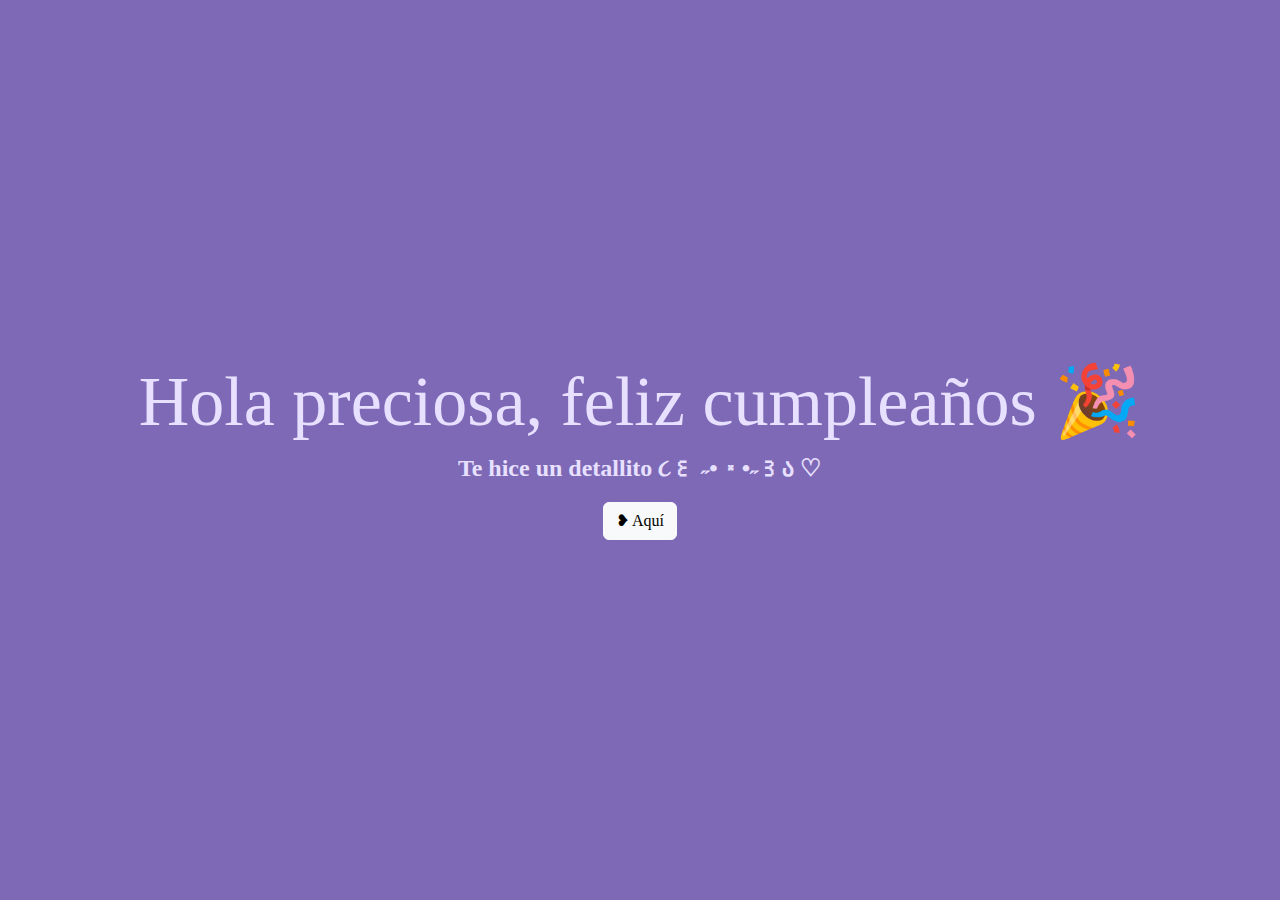
<file: index.html>
<!DOCTYPE html>
<html lang="en">
<head>
    <meta charset="UTF-8">
    <meta name="viewport" content="width=device-width, initial-scale=1.0">
    <title>happy birthday ღ</title>

    <link rel="icon" href="resources/icon.png">

    <link href="https://cdn.jsdelivr.net/npm/bootstrap@5.3.2/dist/css/bootstrap.min.css" rel="stylesheet">
    <link rel="stylesheet" href="style.css">
</head>
<body id="home">
    <div class="container-home">
        <div class="title">
            <h1>Hola preciosa, feliz cumpleaños 🎉</h1>
        </div>
        
        <div class="sub">
            <h4><strong> Te hice un detallito ૮꒰ ˶• ༝ •˶꒱ა ♡</strong></h4>
        </div>
       
        <div class="button">
            <a href="surprise.html">
                <button type="button" class="btn btn-light">❥ Aquí</button>
            </a>
        </div>
    </div>
</body>
</html>
</file>
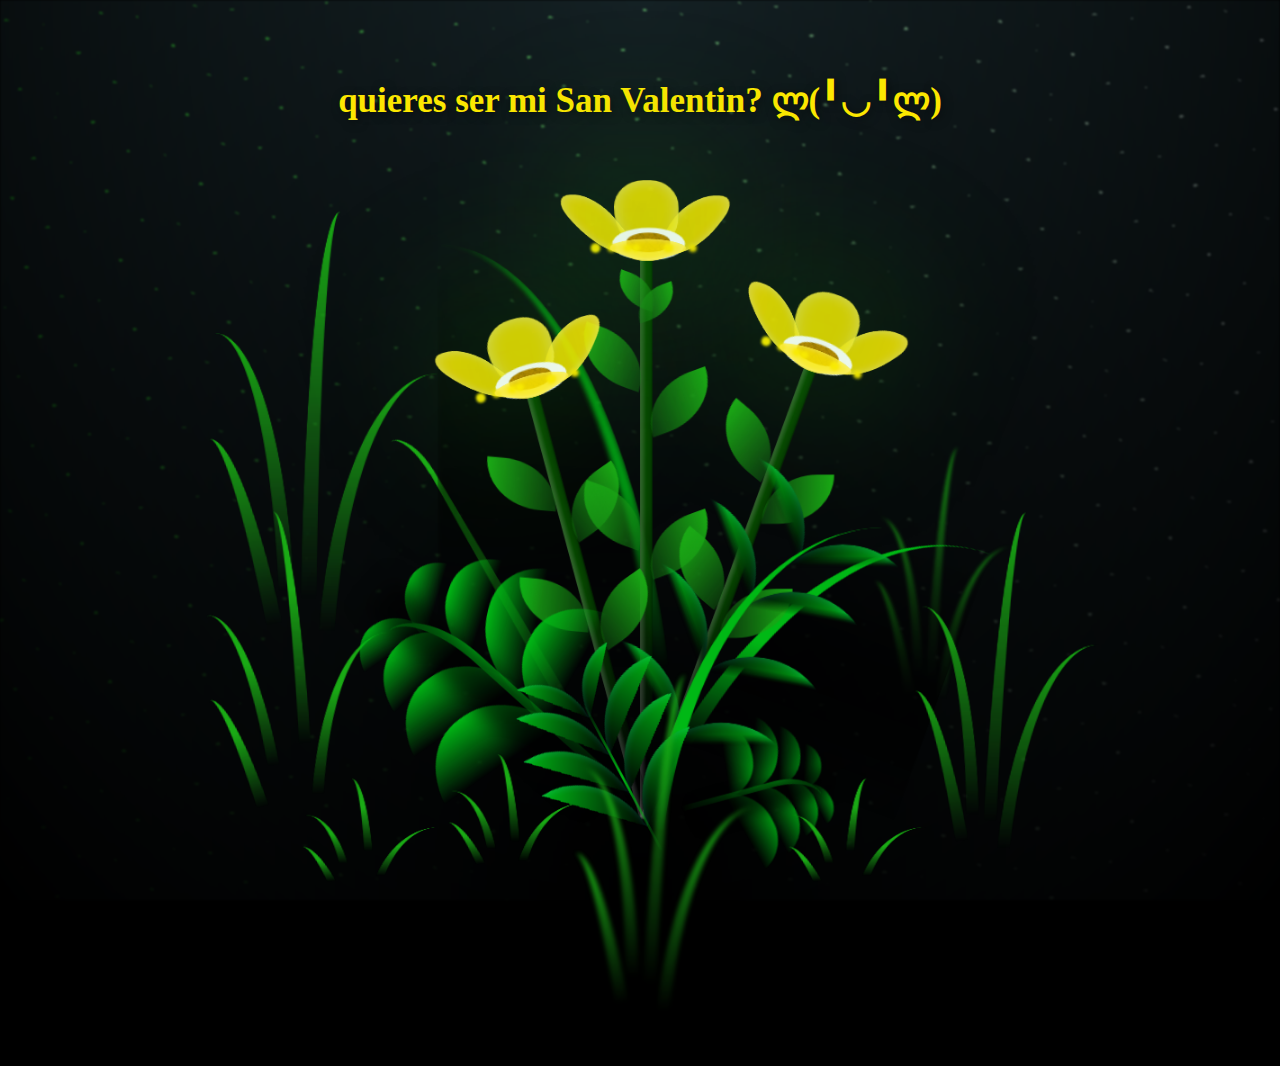
<file: FLORES.html>
<!DOCTYPE html>
<html lang="en">
<head>
    <meta charset="UTF-8">
    <meta http-equiv="X-UA-Compatible" content="IE=edge">
    <meta name="viewport" content="width=device-width, initial-scale=1.0">
    <link rel="stylesheet" href="css/main.css">
    <link rel="icon" href="img/flowers.png" type="image/x-icon">
    <title>mwah</title>
</head>

<body class="container">
    <div class="night"></div>
    <h1 class="txt-question">quieres ser mi San Valentin? ლ(╹◡╹ლ)</h1>
    <div class="flowers">
      <div class="flower flower--1">
        <div class="flower__leafs flower__leafs--1">
          <div class="flower__leaf flower__leaf--1"></div>
          <div class="flower__leaf flower__leaf--2"></div>
          <div class="flower__leaf flower__leaf--3"></div>
          <div class="flower__leaf flower__leaf--4"></div>
          <div class="flower__white-circle"></div>
  
          <div class="flower__light flower__light--1"></div>
          <div class="flower__light flower__light--2"></div>
          <div class="flower__light flower__light--3"></div>
          <div class="flower__light flower__light--4"></div>
          <div class="flower__light flower__light--5"></div>
          <div class="flower__light flower__light--6"></div>
          <div class="flower__light flower__light--7"></div>
          <div class="flower__light flower__light--8"></div>
  
        </div>
        <div class="flower__line">
          <div class="flower__line__leaf flower__line__leaf--1"></div>
          <div class="flower__line__leaf flower__line__leaf--2"></div>
          <div class="flower__line__leaf flower__line__leaf--3"></div>
          <div class="flower__line__leaf flower__line__leaf--4"></div>
          <div class="flower__line__leaf flower__line__leaf--5"></div>
          <div class="flower__line__leaf flower__line__leaf--6"></div>
        </div>
      </div>
  
      <div class="flower flower--2">
        <div class="flower__leafs flower__leafs--2">
          <div class="flower__leaf flower__leaf--1"></div>
          <div class="flower__leaf flower__leaf--2"></div>
          <div class="flower__leaf flower__leaf--3"></div>
          <div class="flower__leaf flower__leaf--4"></div>
          <div class="flower__white-circle"></div>
  
          <div class="flower__light flower__light--1"></div>
          <div class="flower__light flower__light--2"></div>
          <div class="flower__light flower__light--3"></div>
          <div class="flower__light flower__light--4"></div>
          <div class="flower__light flower__light--5"></div>
          <div class="flower__light flower__light--6"></div>
          <div class="flower__light flower__light--7"></div>
          <div class="flower__light flower__light--8"></div>
  
        </div>
        <div class="flower__line">
          <div class="flower__line__leaf flower__line__leaf--1"></div>
          <div class="flower__line__leaf flower__line__leaf--2"></div>
          <div class="flower__line__leaf flower__line__leaf--3"></div>
          <div class="flower__line__leaf flower__line__leaf--4"></div>
        </div>
      </div>
  
      <div class="flower flower--3">
        <div class="flower__leafs flower__leafs--3">
          <div class="flower__leaf flower__leaf--1"></div>
          <div class="flower__leaf flower__leaf--2"></div>
          <div class="flower__leaf flower__leaf--3"></div>
          <div class="flower__leaf flower__leaf--4"></div>
          <div class="flower__white-circle"></div>
  
          <div class="flower__light flower__light--1"></div>
          <div class="flower__light flower__light--2"></div>
          <div class="flower__light flower__light--3"></div>
          <div class="flower__light flower__light--4"></div>
          <div class="flower__light flower__light--5"></div>
          <div class="flower__light flower__light--6"></div>
          <div class="flower__light flower__light--7"></div>
          <div class="flower__light flower__light--8"></div>
  
        </div>
        <div class="flower__line">
          <div class="flower__line__leaf flower__line__leaf--1"></div>
          <div class="flower__line__leaf flower__line__leaf--2"></div>
          <div class="flower__line__leaf flower__line__leaf--3"></div>
          <div class="flower__line__leaf flower__line__leaf--4"></div>
        </div>
      </div>
  
      <div class="grow-ans" style="--d:1.2s">
        <div class="flower__g-long">
          <div class="flower__g-long__top"></div>
          <div class="flower__g-long__bottom"></div>
        </div>
      </div>
  
      <div class="growing-grass">
        <div class="flower__grass flower__grass--1">
          <div class="flower__grass--top"></div>
          <div class="flower__grass--bottom"></div>
          <div class="flower__grass__leaf flower__grass__leaf--1"></div>
          <div class="flower__grass__leaf flower__grass__leaf--2"></div>
          <div class="flower__grass__leaf flower__grass__leaf--3"></div>
          <div class="flower__grass__leaf flower__grass__leaf--4"></div>
          <div class="flower__grass__leaf flower__grass__leaf--5"></div>
          <div class="flower__grass__leaf flower__grass__leaf--6"></div>
          <div class="flower__grass__leaf flower__grass__leaf--7"></div>
          <div class="flower__grass__leaf flower__grass__leaf--8"></div>
          <div class="flower__grass__overlay"></div>
        </div>
      </div>
  
      <div class="growing-grass">
        <div class="flower__grass flower__grass--2">
          <div class="flower__grass--top"></div>
          <div class="flower__grass--bottom"></div>
          <div class="flower__grass__leaf flower__grass__leaf--1"></div>
          <div class="flower__grass__leaf flower__grass__leaf--2"></div>
          <div class="flower__grass__leaf flower__grass__leaf--3"></div>
          <div class="flower__grass__leaf flower__grass__leaf--4"></div>
          <div class="flower__grass__leaf flower__grass__leaf--5"></div>
          <div class="flower__grass__leaf flower__grass__leaf--6"></div>
          <div class="flower__grass__leaf flower__grass__leaf--7"></div>
          <div class="flower__grass__leaf flower__grass__leaf--8"></div>
          <div class="flower__grass__overlay"></div>
        </div>
      </div>
  
      <div class="grow-ans" style="--d:2.4s">
        <div class="flower__g-right flower__g-right--1">
          <div class="leaf"></div>
        </div>
      </div>
  
      <div class="grow-ans" style="--d:2.8s">
        <div class="flower__g-right flower__g-right--2">
          <div class="leaf"></div>
        </div>
      </div>
  
      <div class="grow-ans" style="--d:2.8s">
        <div class="flower__g-front">
          <div class="flower__g-front__leaf-wrapper flower__g-front__leaf-wrapper--1">
            <div class="flower__g-front__leaf"></div>
          </div>
          <div class="flower__g-front__leaf-wrapper flower__g-front__leaf-wrapper--2">
            <div class="flower__g-front__leaf"></div>
          </div>
          <div class="flower__g-front__leaf-wrapper flower__g-front__leaf-wrapper--3">
            <div class="flower__g-front__leaf"></div>
          </div>
          <div class="flower__g-front__leaf-wrapper flower__g-front__leaf-wrapper--4">
            <div class="flower__g-front__leaf"></div>
          </div>
          <div class="flower__g-front__leaf-wrapper flower__g-front__leaf-wrapper--5">
            <div class="flower__g-front__leaf"></div>
          </div>
          <div class="flower__g-front__leaf-wrapper flower__g-front__leaf-wrapper--6">
            <div class="flower__g-front__leaf"></div>
          </div>
          <div class="flower__g-front__leaf-wrapper flower__g-front__leaf-wrapper--7">
            <div class="flower__g-front__leaf"></div>
          </div>
          <div class="flower__g-front__leaf-wrapper flower__g-front__leaf-wrapper--8">
            <div class="flower__g-front__leaf"></div>
          </div>
          <div class="flower__g-front__line"></div>
        </div>
      </div>
  
      <div class="grow-ans" style="--d:3.2s">
        <div class="flower__g-fr">
          <div class="leaf"></div>
          <div class="flower__g-fr__leaf flower__g-fr__leaf--1"></div>
          <div class="flower__g-fr__leaf flower__g-fr__leaf--2"></div>
          <div class="flower__g-fr__leaf flower__g-fr__leaf--3"></div>
          <div class="flower__g-fr__leaf flower__g-fr__leaf--4"></div>
          <div class="flower__g-fr__leaf flower__g-fr__leaf--5"></div>
          <div class="flower__g-fr__leaf flower__g-fr__leaf--6"></div>
          <div class="flower__g-fr__leaf flower__g-fr__leaf--7"></div>
          <div class="flower__g-fr__leaf flower__g-fr__leaf--8"></div>
        </div>
      </div>
  
      <div class="long-g long-g--0">
        <div class="grow-ans" style="--d:3s">
          <div class="leaf leaf--0"></div>
        </div>
        <div class="grow-ans" style="--d:2.2s">
          <div class="leaf leaf--1"></div>
        </div>
        <div class="grow-ans" style="--d:3.4s">
          <div class="leaf leaf--2"></div>
        </div>
        <div class="grow-ans" style="--d:3.6s">
          <div class="leaf leaf--3"></div>
        </div>
      </div>
  
      <div class="long-g long-g--1">
        <div class="grow-ans" style="--d:3.6s">
          <div class="leaf leaf--0"></div>
        </div>
        <div class="grow-ans" style="--d:3.8s">
          <div class="leaf leaf--1"></div>
        </div>
        <div class="grow-ans" style="--d:4s">
          <div class="leaf leaf--2"></div>
        </div>
        <div class="grow-ans" style="--d:4.2s">
          <div class="leaf leaf--3"></div>
        </div>
      </div>
  
      <div class="long-g long-g--2">
        <div class="grow-ans" style="--d:4s">
          <div class="leaf leaf--0"></div>
        </div>
        <div class="grow-ans" style="--d:4.2s">
          <div class="leaf leaf--1"></div>
        </div>
        <div class="grow-ans" style="--d:4.4s">
          <div class="leaf leaf--2"></div>
        </div>
        <div class="grow-ans" style="--d:4.6s">
          <div class="leaf leaf--3"></div>
        </div>
      </div>
  
      <div class="long-g long-g--3">
        <div class="grow-ans" style="--d:4s">
          <div class="leaf leaf--0"></div>
        </div>
        <div class="grow-ans" style="--d:4.2s">
          <div class="leaf leaf--1"></div>
        </div>
        <div class="grow-ans" style="--d:3s">
          <div class="leaf leaf--2"></div>
        </div>
        <div class="grow-ans" style="--d:3.6s">
          <div class="leaf leaf--3"></div>
        </div>
      </div>
  
      <div class="long-g long-g--4">
        <div class="grow-ans" style="--d:4s">
          <div class="leaf leaf--0"></div>
        </div>
        <div class="grow-ans" style="--d:4.2s">
          <div class="leaf leaf--1"></div>
        </div>
        <div class="grow-ans" style="--d:3s">
          <div class="leaf leaf--2"></div>
        </div>
        <div class="grow-ans" style="--d:3.6s">
          <div class="leaf leaf--3"></div>
        </div>
      </div>
  
      <div class="long-g long-g--5">
        <div class="grow-ans" style="--d:4s">
          <div class="leaf leaf--0"></div>
        </div>
        <div class="grow-ans" style="--d:4.2s">
          <div class="leaf leaf--1"></div>
        </div>
        <div class="grow-ans" style="--d:3s">
          <div class="leaf leaf--2"></div>
        </div>
        <div class="grow-ans" style="--d:3.6s">
          <div class="leaf leaf--3"></div>
        </div>
      </div>
  
      <div class="long-g long-g--6">
        <div class="grow-ans" style="--d:4.2s">
          <div class="leaf leaf--0"></div>
        </div>
        <div class="grow-ans" style="--d:4.4s">
          <div class="leaf leaf--1"></div>
        </div>
        <div class="grow-ans" style="--d:4.6s">
          <div class="leaf leaf--2"></div>
        </div>
        <div class="grow-ans" style="--d:4.8s">
          <div class="leaf leaf--3"></div>
        </div>
      </div>
  
      <div class="long-g long-g--7">
        <div class="grow-ans" style="--d:3s">
          <div class="leaf leaf--0"></div>
        </div>
        <div class="grow-ans" style="--d:3.2s">
          <div class="leaf leaf--1"></div>
        </div>
        <div class="grow-ans" style="--d:3.5s">
          <div class="leaf leaf--2"></div>
        </div>
        <div class="grow-ans" style="--d:3.6s">
          <div class="leaf leaf--3"></div>
        </div>
      </div>
    </div>
    <script src="main.js"></script>
  </body>
</html>
</file>
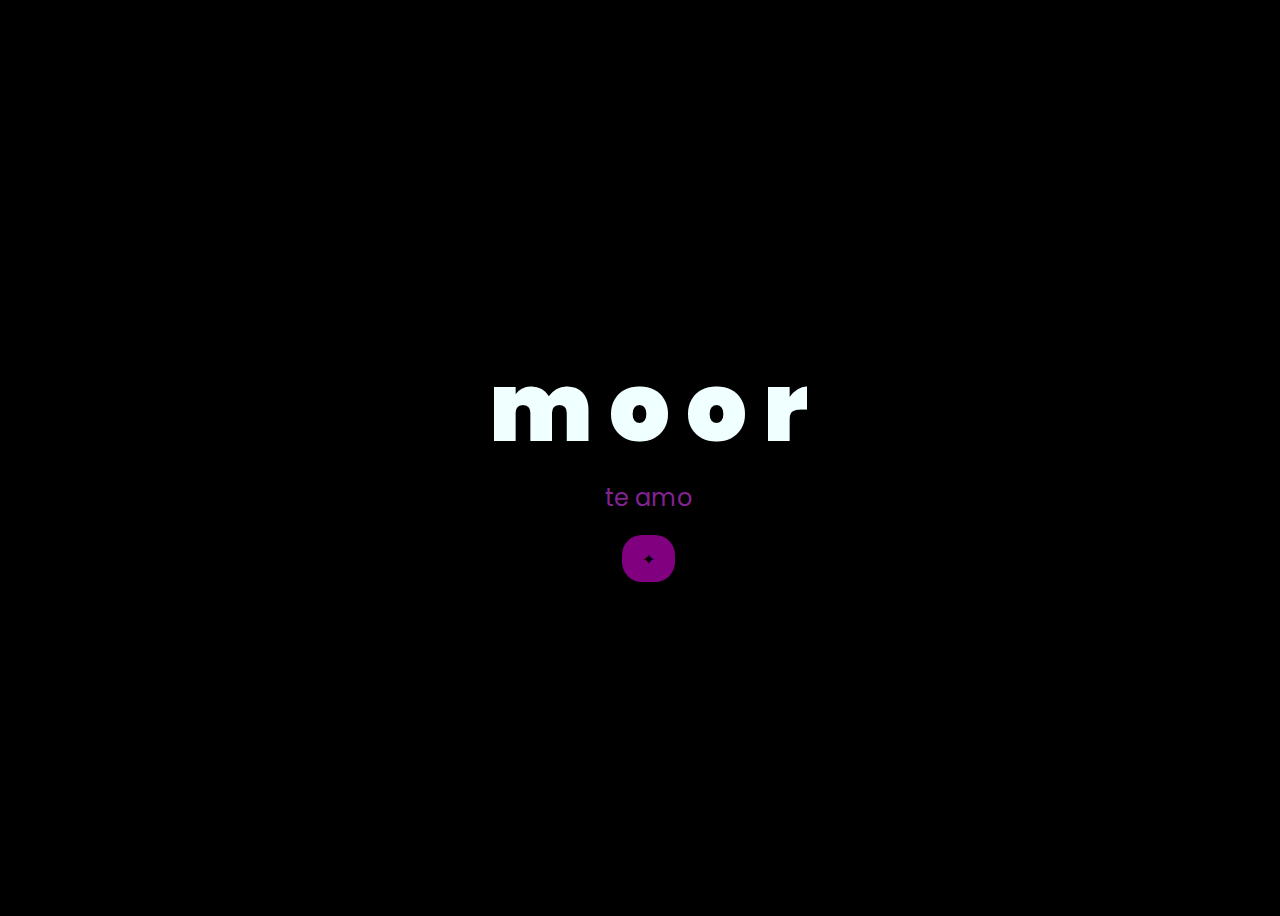
<file: index-f.html>
<!DOCTYPE html>
<html lang="en">
<head>
    <meta charset="UTF-8">
    <meta http-equiv="X-UA-Compatible" content="IE=edge">
    <meta name="viewport" content="width=device-width, initial-scale=1.0">
    <link rel="stylesheet" href="css/style.css">
    <link rel="icon" href="img/flowers.png" type="image/x-icon">
    <title>ʚɞ</title>
</head>
<body>
    <div class="greetings">

        <span>m</span>
        <span>o</span>
        <span>o</span>
        <span>r</span>
    </div>
    <div class="greetings">
        <span></span>
        <span></span>
        <span></span>
        <span></span>
        <span></span>
        <span></span>
    </div>
    <div class="description">
        <span>te amo</span>
    </div>
    <div class="button">
        <button>
            <a href="FLORES.html">✦</a>
        </button>
        
    </div>
</body>
</html>
</file>
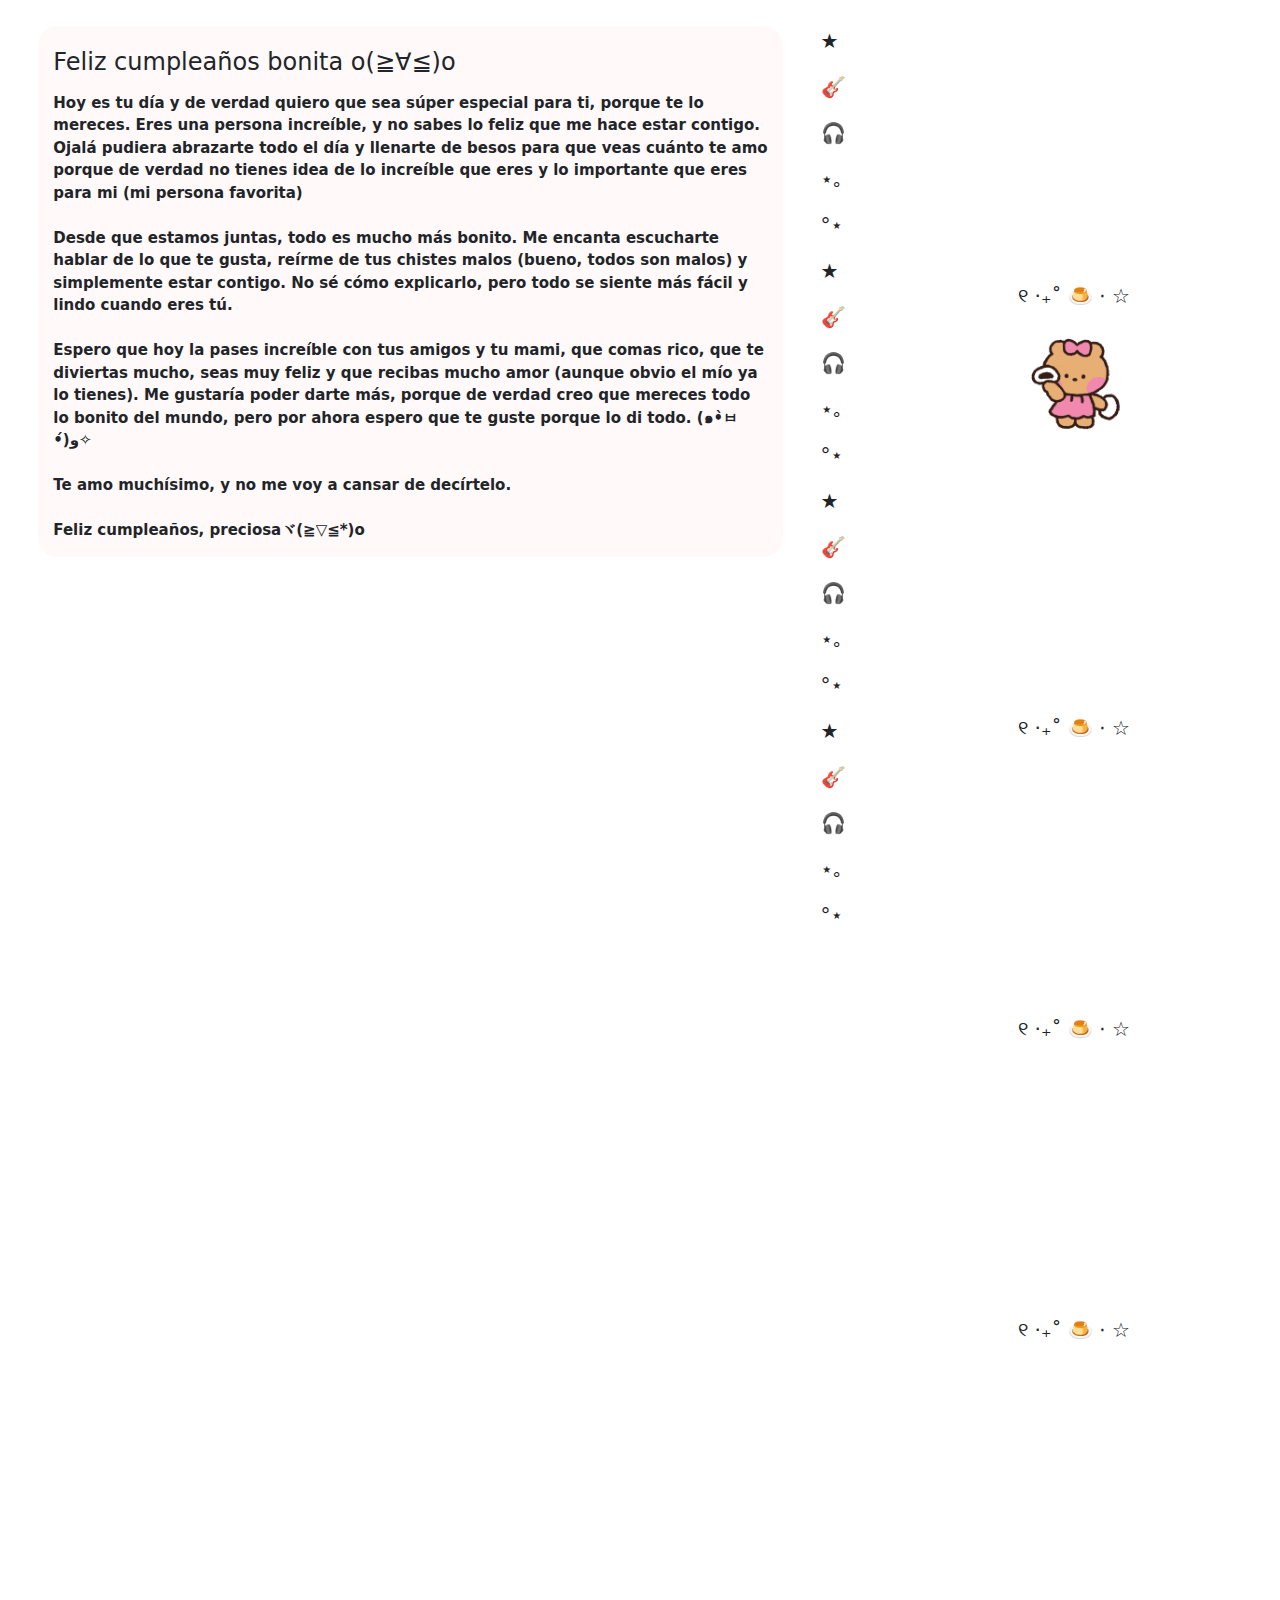
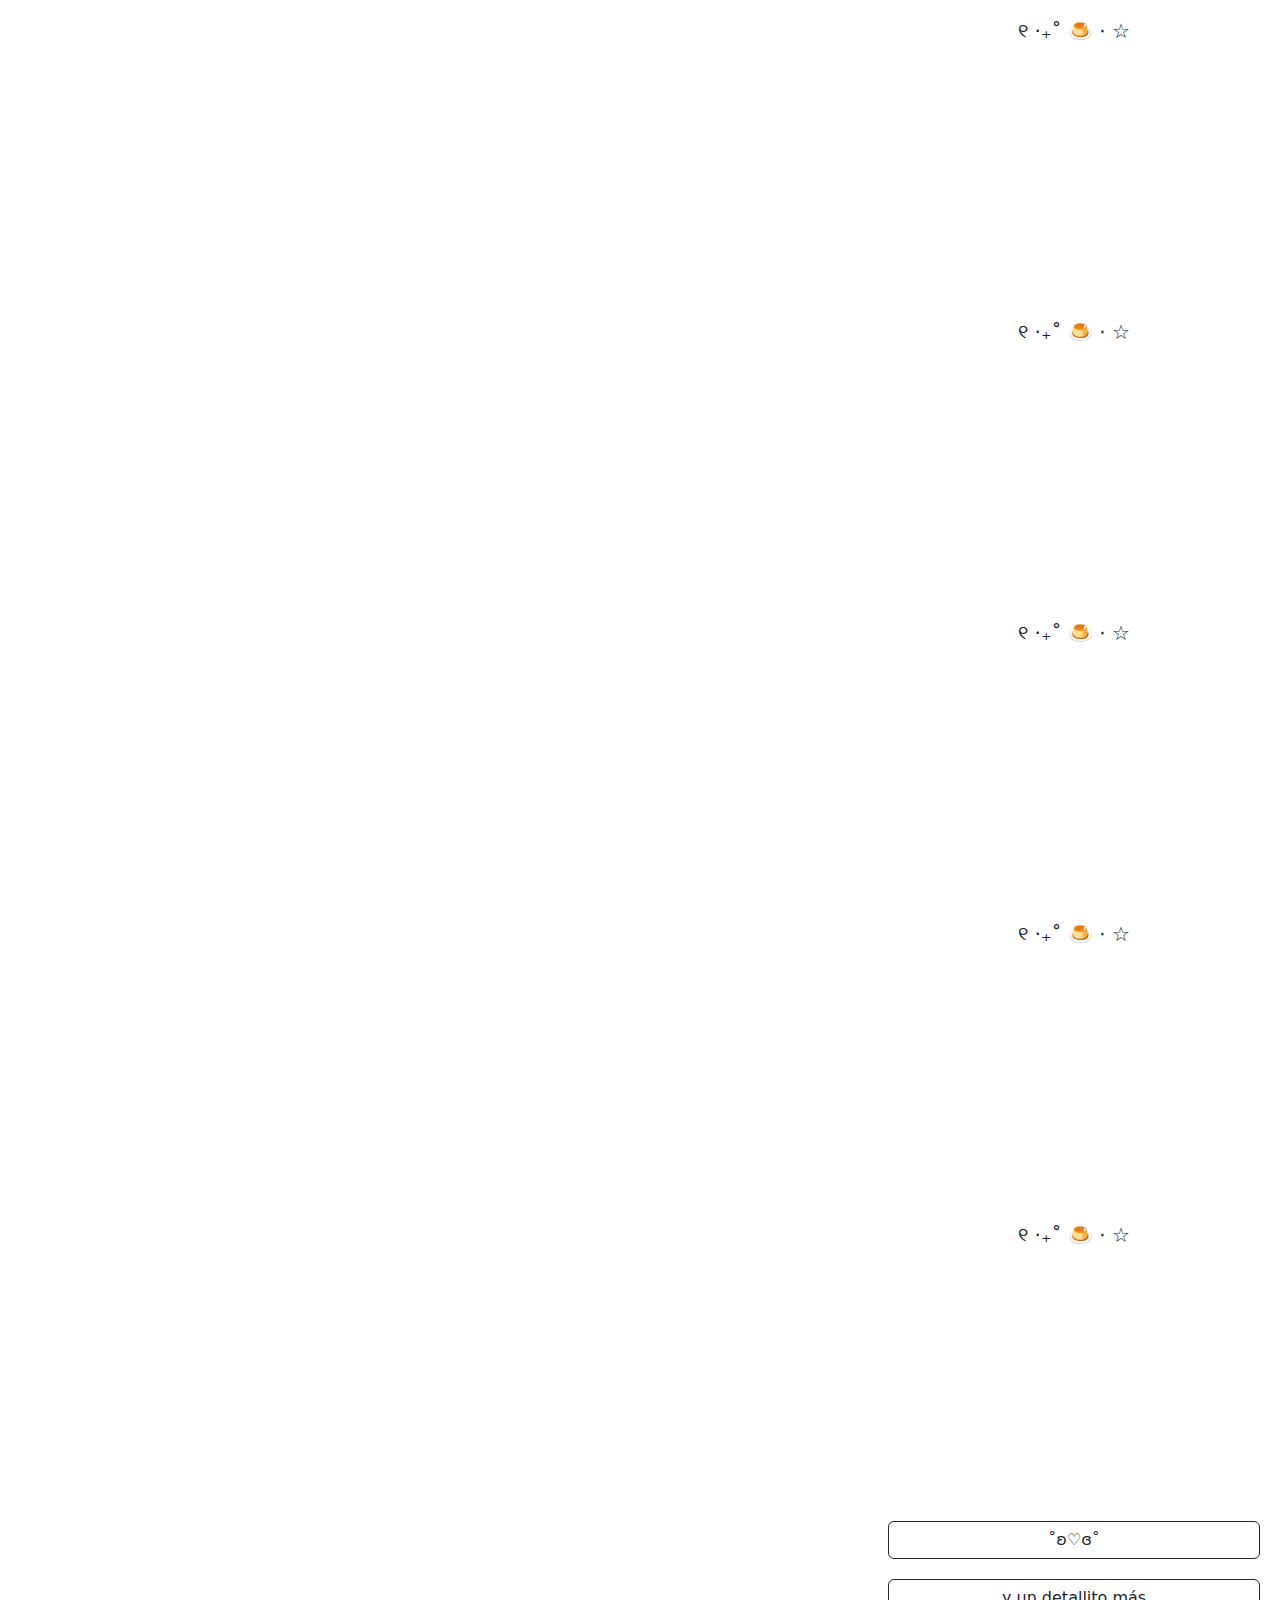
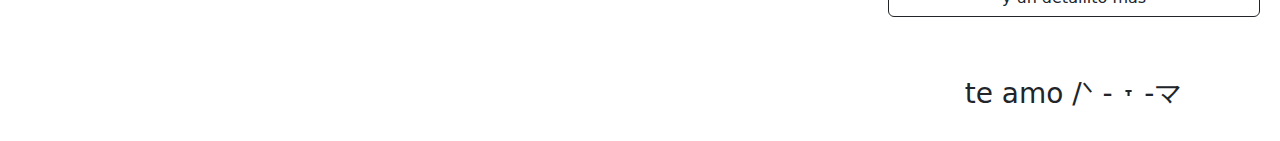
<file: surprise.html>
<!DOCTYPE html>
<html lang="en">
<head>
    <meta charset="UTF-8">
    <meta name="viewport" content="width=device-width, initial-scale=1.0">
    <title>ღ</title>

    <link rel="icon" href="resources/icon.png">

    <link href="https://cdn.jsdelivr.net/npm/bootstrap@5.3.2/dist/css/bootstrap.min.css" rel="stylesheet">
    <link rel="stylesheet" href="style.css">
</head>
<body id="surprise">
    <div class="container-surp">
        <div class="letter">
            <h4 class="title-letter">Feliz cumpleaños bonita o(≧∀≦)o</h4>
            <p class="content"><strong>Hoy es tu día y de verdad quiero que sea súper especial para ti, porque te lo mereces. Eres una persona increíble, y no sabes lo feliz que me hace estar contigo. Ojalá pudiera abrazarte todo el día y llenarte de besos para que veas cuánto te amo porque de verdad no tienes idea de lo increíble que eres y lo importante que eres para mi (mi persona favorita) <br><br>Desde que estamos juntas, todo es mucho más bonito. Me encanta escucharte hablar de lo que te gusta, reírme de tus chistes malos (bueno, todos son malos) y simplemente estar contigo. No sé cómo explicarlo, pero todo se siente más fácil y lindo cuando eres tú. <br><br>Espero que hoy la pases increíble con tus amigos y tu mami, que comas rico, que te diviertas mucho, seas muy feliz y que recibas mucho amor (aunque obvio el mío ya lo tienes). Me gustaría poder darte más, porque de verdad creo que mereces todo lo bonito del mundo, pero por ahora espero que te guste porque lo di todo. (๑•̀ㅂ•́)و✧ <br><br>Te amo muchísimo, y no me voy a cansar de decírtelo. <br><br>Feliz cumpleaños, preciosaヾ(≧▽≦*)o</strong></p>
        </div>

        <div class="division">
            <p class="item">★ </p>
            <p class="item">🎸</p>
            <p class="item">🎧</p>
            <p class="item">⋆｡ </p>
            <p class="item">°⋆</p>
            <p class="item">★ </p>
            <p class="item">🎸</p>
            <p class="item">🎧</p>
            <p class="item">⋆｡ </p>
            <p class="item">°⋆</p>
            <p class="item">★ </p>
            <p class="item">🎸</p>
            <p class="item">🎧</p>
            <p class="item">⋆｡ </p>
            <p class="item">°⋆</p>
            <p class="item">★ </p>
            <p class="item">🎸</p>
            <p class="item">🎧</p>
            <p class="item">⋆｡ </p>
            <p class="item">°⋆</p>
        </div>

        <div class="right">
            <div class="song">
                <iframe style="border-radius:12px" src="https://open.spotify.com/embed/track/7pNNnrmd3pBIsQTenWExLy?utm_source=generator" width="100%" height="250" frameBorder="0" allowfullscreen="" allow="autoplay; clipboard-write; encrypted-media; fullscreen; picture-in-picture" loading="lazy"></iframe>
            </div>

            <p class="item space" align="center">୧ ‧₊˚ 🍮 ⋅ ☆</p>
            
            <div class="gifs">
                <img class="img" src="resources/5.gif" alt="gif1">
            </div>

            <div class="song">
                <iframe style="border-radius:12px" src="https://open.spotify.com/embed/track/4kmp56RAtXEzHOANS0BaLX?utm_source=generator&theme=0" width="100%" height="250" frameBorder="0" allowfullscreen="" allow="autoplay; clipboard-write; encrypted-media; fullscreen; picture-in-picture" loading="lazy"></iframe>
            </div>

            <p class="item space" align="center">୧ ‧₊˚ 🍮 ⋅ ☆</p>
            <div class="song">
                <iframe style="border-radius:12px" src="https://open.spotify.com/embed/track/3QdjLOemIcMZovVOnvJP7P?utm_source=generator" width="100%" height="250" frameBorder="0" allowfullscreen="" allow="autoplay; clipboard-write; encrypted-media; fullscreen; picture-in-picture" loading="lazy"></iframe>
            </div>

            <p class="item space" align="center">୧ ‧₊˚ 🍮 ⋅ ☆</p>
            <div class="song">
                <iframe style="border-radius:12px" src="https://open.spotify.com/embed/track/6aHCXTCkPiB4zgXKpB7BHS?utm_source=generator" width="100%" height="250" frameBorder="0" allowfullscreen="" allow="autoplay; clipboard-write; encrypted-media; fullscreen; picture-in-picture" loading="lazy"></iframe>
            </div>
            
            <p class="item space" align="center">୧ ‧₊˚ 🍮 ⋅ ☆</p>
            <div class="song">
                <iframe style="border-radius:12px" src="https://open.spotify.com/embed/track/2offgVA6h500KKIvUYU5kP?utm_source=generator&theme=0" width="100%" height="250" frameBorder="0" allowfullscreen="" allow="autoplay; clipboard-write; encrypted-media; fullscreen; picture-in-picture" loading="lazy"></iframe>
            </div>
            
            <p class="item space" align="center">୧ ‧₊˚ 🍮 ⋅ ☆</p>
            <div class="song">
                <iframe style="border-radius:12px" src="https://open.spotify.com/embed/track/4NZkwpYuSVe8ki1UH4xNtz?utm_source=generator" width="100%" height="250" frameBorder="0" allowfullscreen="" allow="autoplay; clipboard-write; encrypted-media; fullscreen; picture-in-picture" loading="lazy"></iframe>
            </div>
            
            <p class="item space" align="center">୧ ‧₊˚ 🍮 ⋅ ☆</p>
            <div class="song">
                <iframe style="border-radius:12px" src="https://open.spotify.com/embed/track/2BWao7MNRld2ucMxswvxaU?utm_source=generator" width="100%" height="250" frameBorder="0" allowfullscreen="" allow="autoplay; clipboard-write; encrypted-media; fullscreen; picture-in-picture" loading="lazy"></iframe>
            </div>
            
            <p class="item space" align="center">୧ ‧₊˚ 🍮 ⋅ ☆</p>
            <div class="song">
                <iframe style="border-radius:12px" src="https://open.spotify.com/embed/track/2QUlMbvD9bL8wHqfsoqoet?utm_source=generator" width="100%" height="250" frameBorder="0" allowfullscreen="" allow="autoplay; clipboard-write; encrypted-media; fullscreen; picture-in-picture" loading="lazy"></iframe>
            </div>
           
            <p class="item space" align="center">୧ ‧₊˚ 🍮 ⋅ ☆</p>
            <div class="song">
                <iframe style="border-radius:12px" src="https://open.spotify.com/embed/track/5elW2CKSoqjYoJ32AGDxf1?utm_source=generator" width="100%" height="250" frameBorder="0" allowfullscreen="" allow="autoplay; clipboard-write; encrypted-media; fullscreen; picture-in-picture" loading="lazy"></iframe>
            </div>
            
            <p class="item space" align="center">୧ ‧₊˚ 🍮 ⋅ ☆</p>
            <div class="song">
                <iframe style="border-radius:12px" src="https://open.spotify.com/embed/track/1kFevEv3s7Gf6o5xSDR5DL?utm_source=generator" width="100%" height="250" frameBorder="0" allowfullscreen="" allow="autoplay; clipboard-write; encrypted-media; fullscreen; picture-in-picture" loading="lazy"></iframe>
            </div>
            

            <div class="btns">
                <div class="button-surp">
                    <a href="https://open.spotify.com/playlist/7n46FmA8shSgU67PwsF1fe">
                        <button type="button" class="btn btn-outline-dark w-100">˚ʚ♡ɞ˚</button>
                    </a>
                </div>
    
                <div class="button-surp">
                    <a href="index-f.html">
                        <button type="button" class="btn btn-outline-dark w-100">y un detallito más</button>
                    </a>
                </div>
            </div>
            

            <h3 align="center">te amo /ᐠ - ˕ -マ</h3>
        </div>
</body>
</html>
</file>
<file: style.css>
#home{
    display: flex;
    justify-content: center; 
    align-items: center;     
    height: 100vh;           
    margin: 0;
    background-color: #7d69b5;
    background-image: url("https://transparenttextures.com/patterns/inspiration-geometry.png");
    color: #E8E0FF;
    font-family: 'Lucida bright';
}

#surprise{
    background-image: url("https://transparenttextures.com/patterns/always-grey.png");
}

h1{
    animation: fadeIn 2s ease-in-out;
    font-size: 70px;
}

h3{
    margin-top: 60px;
    margin-bottom: 30px;
}

.sub{
    margin-top: 10px;
    font-size: 35px;
    animation: slideInFromRight 3s ease-out;
}

.container-home{
    text-align: center;
}

.container-surp{
    display: flex;
    margin-top: 2%;
    margin-left: 3%;
}

.button{
    animation: fadeIn 2s ease-in-out;
    animation: bounce 1s ease infinite;
    margin-top: 20px;
}

.button-surp{
    margin-top: 20px;
}

.letter{
    background-color: #FFF9F9;
    width: 60%;
    height: 50%;
    border-radius: 20px;
}

.title-letter{
    margin-top: 3%;
    margin-left: 2%;
    margin-bottom: 15px;
}

.content{
    margin: 2%;
    font-size: 15px;
}

.division{
    display: flex;
    flex-direction: column;
    margin-left: 3%;
    width: 30px;
}

.item{
    font-size: 30px;
}

.right{
    margin-left: 3%;
    width: 30%;
}

.gifs {
    display: flex;
    justify-content: center; 
    margin-top: 10px; 
    margin-bottom: 20px;
}

.img{
    width: 30%;
    height: auto;
}

.song iframe {
    width: 100%;
    height: 100%;
}

@keyframes fadeIn {
    0% {
        opacity: 0;
        transform: translateY(-10px);
    }
    100% {
        opacity: 1;
        transform: translateY(0);
    }
}

@keyframes bounce {
    0%, 100% {
        transform: translateY(0);
    }
    50% {
        transform: translateY(-5px);
    }
}

@keyframes slideInFromRight {
    0% {
        transform: translateX(100%);
        opacity: 0;
    }
    100% {
        transform: translateX(0);
        opacity: 1;
    }
}

@media screen and (min-width: 1200px){
    .item{
        font-size: 20px;
    }
    
    .content{
        margin: 2%;
    }

    .song {
        width: 100%;
        max-width: 500px;  
        height: 235px;
        margin: 0 auto;  
    }
    
    .space{
        margin-top: 20px;
    }
}

@media screen and (max-width: 1200px) and (min-width:768px){
    .item{
        font-size: 20px;
    }
    
    .letter {
        width: 60%;  
    }

    .content {
        font-size: 14px; 
    }

    .right{
        margin-left: 3%;
        width: 25%;
    }

    .song {
        width: 100%;
        height: 210px;
         
    }

    .space {
        margin-top: -50px;
    }

    .button-surp{
        margin-top: 20px;
    }

    .btns{
        margin-top: -30px;
    }
}


@media screen and (max-width: 850px) and (min-width:480px){
    h3{
        align-self: center;
        width: 250px;
    }
    .container-surp {
        display: flex;
        flex-direction: column; 
        align-items: center;
        width: 100%;
    }

    .letter {
        width: 80%;
    }

    .content{
        font-size: 13px;
    }

    .division {
        display: flex;
        flex-direction: row; 
        justify-content: center;
        align-items: center;
        row-gap: 20px;
        width: 100%;
        margin-top: 50px;
        margin-bottom: 20px;
    }

    .item{
        font-size: 22px;
    }

    .right {
        display: flex;
        flex-direction: column; 
        width: 100%;
        margin-top: 20px; 
    }

    .gifs {
        display: flex;
        flex-direction: column; 
        align-self: center;
        width: 250px;
        height: 250px;
        margin-top: 10px;
        margin-bottom: 50px;
    }

    .img {
        width: 100%; 
        height: auto;
    }

    .song {
        width: 100%;
        max-width: 450px;  
        height: 230px;
        margin: 0 auto;  
    }

    .space{
        margin-top: -60px;
        align-self: center;
        width: 200px;
    }

    .button-surp {
        justify-self: center;
        margin-top: 20px;
        width: 450px;
    }
    
    
}

@media screen and (max-width:480px){
    .container-surp {
        display: flex;
        flex-direction: column;
        align-items: center;
        width: 100%;
    }

    .letter {
        width: 70%; 
        margin-top: 4%;
    }

    .content{
        font-size: 12px;
    }

    .division {
        display: flex;
        flex-direction: row; 
        justify-content: center;
        align-items: center;
        row-gap: 20px;
        width: 100%;
        margin-top: 50px;
        margin-bottom: 20px;
    }

    .item{
        font-size: 18px;
    }

    .right {
        display: flex;
        flex-direction: column; 
        width: 100%;
        margin-top: 20px; 
    }

    .song {
        width: 100%;
        max-width: 420px;  
        height: 230px;
        margin: 0 auto;  
    }

    .space{
        margin-top: -70px;
    }

    .button-surp {
        justify-self: center;
        margin-top: 20px;
        width: 400px;
    }
}

@media screen and (max-width:390px){
    h1{
        font-size: 30px;
    }

    .title-letter{
        text-align: center;
        font-size: 18px;
    }

    .letter {
        width: 70%; 
        margin-top: 4%;
    }

    .content{
        font-size: 12px;
    }

    .division {
        display: flex;
        flex-direction: row; 
        justify-content: center;
        align-items: center;
        row-gap: 20px;
        width: 80%;
        margin-top: 50px;
        margin-bottom: 20px;
    }

    .item{
        font-size: 15px;
    }

    .right {
        display: flex;
        flex-direction: column; 
        width: 100%;
        margin-top: 20px; 
    }

    .song {
        width: 100%;
        max-width: 320px;  
        height: 230px;
        margin: 0 auto;  
    }

    .space{
        margin-top: -60px;
    }

    .button-surp {
        justify-self: center;
        margin-top: 20px;
        width: 250px;
    }
}
</file>
<file: css/main.css>
*,
*::after,
*::before {
  padding: 0;
  margin: 0;
  box-sizing: border-box;
}

:root {
  --dark-color: #000;
}

body {
  display: flex;
  align-items: flex-end;
  justify-content: center;
  min-height: 100vh;
  background-color: var(--dark-color);
  overflow: hidden;
  perspective: 1000px;
}

.txt-question {
  font-size: "Verdana";
  position: absolute;
  top: 80px;
  left: 50%;
  transform: translateX(-50%);
  color: #fce700;
  font-size: 35px;
  font-weight: bold;
  text-shadow: 2px 2px 10px rgba(0, 0, 0, 0.5);
  animation: parpadeo 2s infinite;
}

@keyframes parpadeo {
  0% { opacity: 1; }
  50% { opacity: 0; }
  100% { opacity: 1; }
}

.night {
  position: fixed;
  left: 50%;
  top: 0;
  transform: translateX(-50%);
  width: 100%;
  height: 100%;
  filter: blur(0.1vmin);
  background-image: radial-gradient(ellipse at top, transparent 0%, var(--dark-color)), 
  radial-gradient(ellipse at bottom, var(--dark-color), rgba(145, 233, 255, 0.2)), 
  repeating-linear-gradient(220deg, rgb(0, 0, 0) 0px, rgb(0, 0, 0) 19px, transparent 19px, 
  transparent 22px), repeating-linear-gradient(189deg, rgb(0, 0, 0) 0px, rgb(0, 0, 0) 19px, 
  transparent 19px, transparent 22px), repeating-linear-gradient(148deg, rgb(0, 0, 0) 0px, 
  rgb(0, 0, 0) 19px, transparent 19px, transparent 22px), linear-gradient(90deg, rgb(21, 255, 0), 
  rgb(240, 240, 240));
}

.flowers {
  position: relative;
  transform: scale(0.9);
}

.flower {
  position: absolute;
  bottom: 10vmin;
  transform-origin: bottom center;
  z-index: 10;
  --fl-speed: 0.8s;
}
.flower--1 {
  -webkit-animation: moving-flower-1 4s linear infinite;
          animation: moving-flower-1 4s linear infinite;
}
.flower--1 .flower__line {
  height: 70vmin;
  -webkit-animation-delay: 0.3s;
          animation-delay: 0.3s;
}
.flower--1 .flower__line__leaf--1 {
  -webkit-animation: blooming-leaf-right var(--fl-speed) 1.6s backwards;
          animation: blooming-leaf-right var(--fl-speed) 1.6s backwards;
}
.flower--1 .flower__line__leaf--2 {
  -webkit-animation: blooming-leaf-right var(--fl-speed) 1.4s backwards;
          animation: blooming-leaf-right var(--fl-speed) 1.4s backwards;
}
.flower--1 .flower__line__leaf--3 {
  -webkit-animation: blooming-leaf-left var(--fl-speed) 1.2s backwards;
          animation: blooming-leaf-left var(--fl-speed) 1.2s backwards;
}
.flower--1 .flower__line__leaf--4 {
  -webkit-animation: blooming-leaf-left var(--fl-speed) 1s backwards;
          animation: blooming-leaf-left var(--fl-speed) 1s backwards;
}
.flower--1 .flower__line__leaf--5 {
  -webkit-animation: blooming-leaf-right var(--fl-speed) 1.8s backwards;
          animation: blooming-leaf-right var(--fl-speed) 1.8s backwards;
}
.flower--1 .flower__line__leaf--6 {
  -webkit-animation: blooming-leaf-left var(--fl-speed) 2s backwards;
          animation: blooming-leaf-left var(--fl-speed) 2s backwards;
}
.flower--2 {
  left: 50%;
  transform: rotate(20deg);
  -webkit-animation: moving-flower-2 4s linear infinite;
          animation: moving-flower-2 4s linear infinite;
}
.flower--2 .flower__line {
  height: 60vmin;
  -webkit-animation-delay: 0.6s;
          animation-delay: 0.6s;
}
.flower--2 .flower__line__leaf--1 {
  -webkit-animation: blooming-leaf-right var(--fl-speed) 1.9s backwards;
          animation: blooming-leaf-right var(--fl-speed) 1.9s backwards;
}
.flower--2 .flower__line__leaf--2 {
  -webkit-animation: blooming-leaf-right var(--fl-speed) 1.7s backwards;
          animation: blooming-leaf-right var(--fl-speed) 1.7s backwards;
}
.flower--2 .flower__line__leaf--3 {
  -webkit-animation: blooming-leaf-left var(--fl-speed) 1.5s backwards;
          animation: blooming-leaf-left var(--fl-speed) 1.5s backwards;
}
.flower--2 .flower__line__leaf--4 {
  -webkit-animation: blooming-leaf-left var(--fl-speed) 1.3s backwards;
          animation: blooming-leaf-left var(--fl-speed) 1.3s backwards;
}
.flower--3 {
  left: 50%;
  transform: rotate(-15deg);
  -webkit-animation: moving-flower-3 4s linear infinite;
          animation: moving-flower-3 4s linear infinite;
}
.flower--3 .flower__line {
  -webkit-animation-delay: 0.9s;
          animation-delay: 0.9s;
}
.flower--3 .flower__line__leaf--1 {
  -webkit-animation: blooming-leaf-right var(--fl-speed) 2.5s backwards;
          animation: blooming-leaf-right var(--fl-speed) 2.5s backwards;
}
.flower--3 .flower__line__leaf--2 {
  -webkit-animation: blooming-leaf-right var(--fl-speed) 2.3s backwards;
          animation: blooming-leaf-right var(--fl-speed) 2.3s backwards;
}
.flower--3 .flower__line__leaf--3 {
  -webkit-animation: blooming-leaf-left var(--fl-speed) 2.1s backwards;
          animation: blooming-leaf-left var(--fl-speed) 2.1s backwards;
}
.flower--3 .flower__line__leaf--4 {
  -webkit-animation: blooming-leaf-left var(--fl-speed) 1.9s backwards;
          animation: blooming-leaf-left var(--fl-speed) 1.9s backwards;
}
.flower__leafs {
  position: relative;
  -webkit-animation: blooming-flower 2s backwards;
          animation: blooming-flower 2s backwards;
}
.flower__leafs--1 {
  -webkit-animation-delay: 1.1s;
          animation-delay: 1.1s;
}
.flower__leafs--2 {
  -webkit-animation-delay: 1.4s;
          animation-delay: 1.4s;
}
.flower__leafs--3 {
  -webkit-animation-delay: 1.7s;
          animation-delay: 1.7s;
}
.flower__leafs::after {
  content: "";
  position: absolute;
  left: 0;
  top: 0;
  transform: translate(-50%, -100%);
  width: 8vmin;
  height: 8vmin;
  background-color: #1aaa15;
  filter: blur(10vmin);
}
.flower__leaf {
  position: absolute;
  bottom: 0;
  left: 50%;
  width: 8vmin;
  height: 11vmin;
  border-radius: 51% 49% 47% 53%/44% 45% 55% 69%;
  background-color: #1aaa15;
  background-image: linear-gradient(to top, #fce700, #fce700);
  transform-origin: bottom center;
  opacity: 0.9;
  box-shadow: inset 0 0 2vmin rgba(255, 255, 255, 0.5);
}
.flower__leaf--1 {
  transform: translate(-10%, 1%) rotateY(40deg) rotateX(-50deg);
}
.flower__leaf--2 {
  transform: translate(-50%, -4%) rotateX(40deg);
}
.flower__leaf--3 {
  transform: translate(-90%, 0%) rotateY(45deg) rotateX(50deg);
}
.flower__leaf--4 {
  width: 8vmin;
  height: 8vmin;
  transform-origin: bottom left;
  border-radius: 4vmin 10vmin 4vmin 4vmin;
  transform: translate(0%, 18%) rotateX(70deg) rotate(-43deg);
  background-image: linear-gradient(to top, #fce700, #fce700);
  z-index: 1;
  opacity: 0.8;
}
.flower__white-circle {
  position: absolute;
  left: -3.5vmin;
  top: -3vmin;
  width: 9vmin;
  height: 4vmin;
  border-radius: 50%;
  background-color: #ffffff;
}
.flower__white-circle::after {
  content: "";
  position: absolute;
  left: 50%;
  top: 45%;
  transform: translate(-50%, -50%);
  width: 60%;
  height: 60%;
  border-radius: inherit;
  background-image: repeating-linear-gradient(135deg, rgba(0, 0, 0, 0.03) 0px, 
  rgba(0, 0, 0, 0.03) 1px, transparent 1px, transparent 12px), repeating-linear-gradient(45deg, 
  rgba(0, 0, 0, 0.03) 0px, rgba(0, 0, 0, 0.03) 1px, transparent 1px, transparent 12px), 
  repeating-linear-gradient(67.5deg, rgba(0, 0, 0, 0.03) 0px, rgba(0, 0, 0, 0.03) 1px, 
  transparent 1px, transparent 12px), repeating-linear-gradient(135deg, rgba(0, 0, 0, 0.03) 0px, 
  rgba(0, 0, 0, 0.03) 1px, transparent 1px, transparent 12px), repeating-linear-gradient(45deg, 
  rgba(0, 0, 0, 0.03) 0px, rgba(0, 0, 0, 0.03) 1px, transparent 1px, transparent 12px), 
  repeating-linear-gradient(112.5deg, rgba(0, 0, 0, 0.03) 0px, rgba(0, 0, 0, 0.03) 1px, 
  transparent 1px, transparent 12px), repeating-linear-gradient(112.5deg, rgba(0, 0, 0, 0.03) 0px, 
  rgba(0, 0, 0, 0.03) 1px, transparent 1px, transparent 12px), repeating-linear-gradient(45deg, 
  rgba(0, 0, 0, 0.03) 0px, rgba(0, 0, 0, 0.03) 1px, transparent 1px, transparent 12px), 
  repeating-linear-gradient(22.5deg, rgba(0, 0, 0, 0.03) 0px, rgba(0, 0, 0, 0.03) 1px, 
  transparent 1px, transparent 12px), repeating-linear-gradient(45deg, rgba(0, 0, 0, 0.03) 0px, 
  rgba(0, 0, 0, 0.03) 1px, transparent 1px, transparent 12px), repeating-linear-gradient(22.5deg, 
  rgba(0, 0, 0, 0.03) 0px, rgba(0, 0, 0, 0.03) 1px, transparent 1px, transparent 12px), 
  repeating-linear-gradient(135deg, rgba(0, 0, 0, 0.03) 0px, rgba(0, 0, 0, 0.03) 1px, 
  transparent 1px, transparent 12px), repeating-linear-gradient(157.5deg, rgba(0, 0, 0, 0.03) 0px, 
  rgba(0, 0, 0, 0.03) 1px, transparent 1px, transparent 12px), repeating-linear-gradient(67.5deg, 
  rgba(0, 0, 0, 0.03) 0px, rgba(0, 0, 0, 0.03) 1px, transparent 1px, transparent 12px), 
  repeating-linear-gradient(67.5deg, rgba(0, 0, 0, 0.03) 0px, rgba(0, 0, 0, 0.03) 1px, 
  transparent 1px, transparent 12px), linear-gradient(90deg, rgb(190, 133, 0), rgb(190, 133, 0));
}
.flower__line {
  height: 55vmin;
  width: 1.5vmin;
  background-image: linear-gradient(to left, rgba(0, 0, 0, 0.2), transparent, 
  rgba(255, 255, 255, 0.2)), linear-gradient(to top, transparent 10%, #064600, #064600);
  box-shadow: inset 0 0 2px rgba(0, 0, 0, 0.5);
  -webkit-animation: grow-flower-tree 4s backwards;
          animation: grow-flower-tree 4s backwards;
}
.flower__line__leaf {
  --w: 7vmin;
  --h: calc(var(--w) + 2vmin);
  position: absolute;
  top: 20%;
  left: 90%;
  width: var(--w);
  height: var(--h);
  border-top-right-radius: var(--h);
  border-bottom-left-radius: var(--h);
  background-image: linear-gradient(to top, rgba(20, 122, 20, 0.4), #1aaa15);
}
.flower__line__leaf--1 {
  transform: rotate(70deg) rotateY(30deg);
}
.flower__line__leaf--2 {
  top: 45%;
  transform: rotate(70deg) rotateY(30deg);
}
.flower__line__leaf--3, .flower__line__leaf--4, .flower__line__leaf--6 {
  border-top-right-radius: 0;
  border-bottom-left-radius: 0;
  border-top-left-radius: var(--h);
  border-bottom-right-radius: var(--h);
  left: -460%;
  top: 12%;
  transform: rotate(-70deg) rotateY(30deg);
}
.flower__line__leaf--4 {
  top: 40%;
}
.flower__line__leaf--5 {
  top: 0;
  transform-origin: left;
  transform: rotate(70deg) rotateY(30deg) scale(0.6);
}
.flower__line__leaf--6 {
  top: -2%;
  left: -450%;
  transform-origin: right;
  transform: rotate(-70deg) rotateY(30deg) scale(0.6);
}
.flower__light {
  position: absolute;
  bottom: 0vmin;
  width: 1vmin;
  height: 1vmin;
  background-color: rgb(255, 251, 0);
  border-radius: 50%;
  filter: blur(0.2vmin);
  -webkit-animation: light-ans 4s linear infinite backwards;
          animation: light-ans 4s linear infinite backwards;
}
.flower__light:nth-child(odd) {
  background-color: #fce700;
}
.flower__light--1 {
  left: -2vmin;
  -webkit-animation-delay: 1s;
          animation-delay: 1s;
}
.flower__light--2 {
  left: 3vmin;
  -webkit-animation-delay: 0.5s;
          animation-delay: 0.5s;
}
.flower__light--3 {
  left: -6vmin;
  -webkit-animation-delay: 0.3s;
          animation-delay: 0.3s;
}
.flower__light--4 {
  left: 6vmin;
  -webkit-animation-delay: 0.9s;
          animation-delay: 0.9s;
}
.flower__light--5 {
  left: -1vmin;
  -webkit-animation-delay: 1.5s;
          animation-delay: 1.5s;
}
.flower__light--6 {
  left: -4vmin;
  -webkit-animation-delay: 3s;
          animation-delay: 3s;
}
.flower__light--7 {
  left: 3vmin;
  -webkit-animation-delay: 2s;
          animation-delay: 2s;
}
.flower__light--8 {
  left: -6vmin;
  -webkit-animation-delay: 3.5s;
          animation-delay: 3.5s;
}
.flower__grass {
  --c: #00b815;
  --line-w: 1.5vmin;
  position: absolute;
  bottom: 12vmin;
  left: -7vmin;
  display: flex;
  flex-direction: column;
  align-items: flex-end;
  z-index: 20;
  transform-origin: bottom center;
  transform: rotate(-48deg) rotateY(40deg);
}
.flower__grass--1 {
  -webkit-animation: moving-grass 2s linear infinite;
          animation: moving-grass 2s linear infinite;
}
.flower__grass--2 {
  left: 2vmin;
  bottom: 10vmin;
  transform: scale(0.5) rotate(75deg) rotateX(10deg) rotateY(-200deg);
  opacity: 0.8;
  z-index: 0;
  -webkit-animation: moving-grass--2 1.5s linear infinite;
          animation: moving-grass--2 1.5s linear infinite;
}
.flower__grass--top {
  width: 7vmin;
  height: 10vmin;
  border-top-right-radius: 100%;
  border-right: var(--line-w) solid var(--c);
  transform-origin: bottom center;
  transform: rotate(-2deg);
}
.flower__grass--bottom {
  margin-top: -2px;
  width: var(--line-w);
  height: 25vmin;
  background-image: linear-gradient(to top, transparent, var(--c));
}
.flower__grass__leaf {
  --size: 10vmin;
  position: absolute;
  width: calc(var(--size) * 2.1);
  height: var(--size);
  border-top-left-radius: var(--size);
  border-top-right-radius: var(--size);
  background-image: linear-gradient(to top, transparent, transparent 30%, var(--c));
  z-index: 100;
}
.flower__grass__leaf--1 {
  top: -6%;
  left: 30%;
  --size: 6vmin;
  transform: rotate(-20deg);
  -webkit-animation: growing-grass-ans--1 2s 2.6s backwards;
          animation: growing-grass-ans--1 2s 2.6s backwards;
}
@-webkit-keyframes growing-grass-ans--1 {
  0% {
    transform-origin: bottom left;
    transform: rotate(-20deg) scale(0);
  }
}
@keyframes growing-grass-ans--1 {
  0% {
    transform-origin: bottom left;
    transform: rotate(-20deg) scale(0);
  }
}
.flower__grass__leaf--2 {
  top: -5%;
  left: -110%;
  --size: 6vmin;
  transform: rotate(10deg);
  -webkit-animation: growing-grass-ans--2 2s 2.4s linear backwards;
          animation: growing-grass-ans--2 2s 2.4s linear backwards;
}
@-webkit-keyframes growing-grass-ans--2 {
  0% {
    transform-origin: bottom right;
    transform: rotate(10deg) scale(0);
  }
}
@keyframes growing-grass-ans--2 {
  0% {
    transform-origin: bottom right;
    transform: rotate(10deg) scale(0);
  }
}
.flower__grass__leaf--3 {
  top: 5%;
  left: 60%;
  --size: 8vmin;
  transform: rotate(-18deg) rotateX(-20deg);
  -webkit-animation: growing-grass-ans--3 2s 2.2s linear backwards;
          animation: growing-grass-ans--3 2s 2.2s linear backwards;
}
@-webkit-keyframes growing-grass-ans--3 {
  0% {
    transform-origin: bottom left;
    transform: rotate(-18deg) rotateX(-20deg) scale(0);
  }
}
@keyframes growing-grass-ans--3 {
  0% {
    transform-origin: bottom left;
    transform: rotate(-18deg) rotateX(-20deg) scale(0);
  }
}
.flower__grass__leaf--4 {
  top: 6%;
  left: -135%;
  --size: 8vmin;
  transform: rotate(2deg);
  -webkit-animation: growing-grass-ans--4 2s 2s linear backwards;
          animation: growing-grass-ans--4 2s 2s linear backwards;
}
@-webkit-keyframes growing-grass-ans--4 {
  0% {
    transform-origin: bottom right;
    transform: rotate(2deg) scale(0);
  }
}
@keyframes growing-grass-ans--4 {
  0% {
    transform-origin: bottom right;
    transform: rotate(2deg) scale(0);
  }
}
.flower__grass__leaf--5 {
  top: 20%;
  left: 60%;
  --size: 10vmin;
  transform: rotate(-24deg) rotateX(-20deg);
  -webkit-animation: growing-grass-ans--5 2s 1.8s linear backwards;
          animation: growing-grass-ans--5 2s 1.8s linear backwards;
}
@-webkit-keyframes growing-grass-ans--5 {
  0% {
    transform-origin: bottom left;
    transform: rotate(-24deg) rotateX(-20deg) scale(0);
  }
}
@keyframes growing-grass-ans--5 {
  0% {
    transform-origin: bottom left;
    transform: rotate(-24deg) rotateX(-20deg) scale(0);
  }
}
.flower__grass__leaf--6 {
  top: 22%;
  left: -180%;
  --size: 10vmin;
  transform: rotate(10deg);
  -webkit-animation: growing-grass-ans--6 2s 1.6s linear backwards;
          animation: growing-grass-ans--6 2s 1.6s linear backwards;
}
@-webkit-keyframes growing-grass-ans--6 {
  0% {
    transform-origin: bottom right;
    transform: rotate(10deg) scale(0);
  }
}
@keyframes growing-grass-ans--6 {
  0% {
    transform-origin: bottom right;
    transform: rotate(10deg) scale(0);
  }
}
.flower__grass__leaf--7 {
  top: 39%;
  left: 70%;
  --size: 10vmin;
  transform: rotate(-10deg);
  -webkit-animation: growing-grass-ans--7 2s 1.4s linear backwards;
          animation: growing-grass-ans--7 2s 1.4s linear backwards;
}
@-webkit-keyframes growing-grass-ans--7 {
  0% {
    transform-origin: bottom left;
    transform: rotate(-10deg) scale(0);
  }
}
@keyframes growing-grass-ans--7 {
  0% {
    transform-origin: bottom left;
    transform: rotate(-10deg) scale(0);
  }
}
.flower__grass__leaf--8 {
  top: 40%;
  left: -215%;
  --size: 11vmin;
  transform: rotate(10deg);
  -webkit-animation: growing-grass-ans--8 2s 1.2s linear backwards;
          animation: growing-grass-ans--8 2s 1.2s linear backwards;
}
@-webkit-keyframes growing-grass-ans--8 {
  0% {
    transform-origin: bottom right;
    transform: rotate(10deg) scale(0);
  }
}
@keyframes growing-grass-ans--8 {
  0% {
    transform-origin: bottom right;
    transform: rotate(10deg) scale(0);
  }
}
.flower__grass__overlay {
  position: absolute;
  top: -10%;
  right: 0%;
  width: 100%;
  height: 100%;
  background-color: rgba(0, 0, 0, 0.6);
  filter: blur(1.5vmin);
  z-index: 100;
}
.flower__g-long {
  --w: 2vmin;
  --h: 6vmin;
  --c: #1aaa15;
  position: absolute;
  bottom: 10vmin;
  left: -3vmin;
  transform-origin: bottom center;
  transform: rotate(-30deg) rotateY(-20deg);
  display: flex;
  flex-direction: column;
  align-items: flex-end;
  -webkit-animation: flower-g-long-ans 3s linear infinite;
          animation: flower-g-long-ans 3s linear infinite;
}
@-webkit-keyframes flower-g-long-ans {
  0%, 100% {
    transform: rotate(-30deg) rotateY(-20deg);
  }
  50% {
    transform: rotate(-32deg) rotateY(-20deg);
  }
}
@keyframes flower-g-long-ans {
  0%, 100% {
    transform: rotate(-30deg) rotateY(-20deg);
  }
  50% {
    transform: rotate(-32deg) rotateY(-20deg);
  }
}
.flower__g-long__top {
  top: calc(var(--h) * -1);
  width: calc(var(--w) + 1vmin);
  height: var(--h);
  border-top-right-radius: 100%;
  border-right: 0.7vmin solid var(--c);
  transform: translate(-0.7vmin, 1vmin);
}
.flower__g-long__bottom {
  width: var(--w);
  height: 50vmin;
  transform-origin: bottom center;
  background-image: linear-gradient(to top, transparent 30%, var(--c));
  box-shadow: inset 0 0 2px rgba(0, 0, 0, 0.5);
  -webkit-clip-path: polygon(35% 0, 65% 1%, 100% 100%, 0% 100%);
          clip-path: polygon(35% 0, 65% 1%, 100% 100%, 0% 100%);
}
.flower__g-right {
  position: absolute;
  bottom: 6vmin;
  left: -2vmin;
  transform-origin: bottom left;
  transform: rotate(20deg);
}
.flower__g-right .leaf {
  width: 30vmin;
  height: 50vmin;
  border-top-left-radius: 100%;
  border-left: 2vmin solid #00b815;
  background-image: linear-gradient(to bottom, transparent, var(--dark-color) 60%);
  -webkit-mask-image: linear-gradient(to top, transparent 30%, #00b815 60%);
}
.flower__g-right--1 {
  -webkit-animation: flower-g-right-ans 2.5s linear infinite;
          animation: flower-g-right-ans 2.5s linear infinite;
}
.flower__g-right--2 {
  left: 5vmin;
  transform: rotateY(-180deg);
  -webkit-animation: flower-g-right-ans--2 3s linear infinite;
          animation: flower-g-right-ans--2 3s linear infinite;
}
.flower__g-right--2 .leaf {
  height: 75vmin;
  filter: blur(0.3vmin);
  opacity: 0.8;
}
@-webkit-keyframes flower-g-right-ans {
  0%, 100% {
    transform: rotate(20deg);
  }
  50% {
    transform: rotate(24deg) rotateX(-20deg);
  }
}
@keyframes flower-g-right-ans {
  0%, 100% {
    transform: rotate(20deg);
  }
  50% {
    transform: rotate(24deg) rotateX(-20deg);
  }
}
@-webkit-keyframes flower-g-right-ans--2 {
  0%, 100% {
    transform: rotateY(-180deg) rotate(0deg) rotateX(-20deg);
  }
  50% {
    transform: rotateY(-180deg) rotate(6deg) rotateX(-20deg);
  }
}
@keyframes flower-g-right-ans--2 {
  0%, 100% {
    transform: rotateY(-180deg) rotate(0deg) rotateX(-20deg);
  }
  50% {
    transform: rotateY(-180deg) rotate(6deg) rotateX(-20deg);
  }
}
.flower__g-front {
  position: absolute;
  bottom: 6vmin;
  left: 2.5vmin;
  z-index: 100;
  transform-origin: bottom center;
  transform: rotate(-28deg) rotateY(30deg) scale(1.04);
  -webkit-animation: flower__g-front-ans 2s linear infinite;
          animation: flower__g-front-ans 2s linear infinite;
}
@-webkit-keyframes flower__g-front-ans {
  0%, 100% {
    transform: rotate(-28deg) rotateY(30deg) scale(1.04);
  }
  50% {
    transform: rotate(-35deg) rotateY(40deg) scale(1.04);
  }
}
@keyframes flower__g-front-ans {
  0%, 100% {
    transform: rotate(-28deg) rotateY(30deg) scale(1.04);
  }
  50% {
    transform: rotate(-35deg) rotateY(40deg) scale(1.04);
  }
}
.flower__g-front__line {
  width: 0.3vmin;
  height: 20vmin;
  background-image: linear-gradient(to top, transparent, #00b815, transparent 100%);
  position: relative;
}
.flower__g-front__leaf-wrapper {
  position: absolute;
  top: 0;
  left: 0;
  transform-origin: bottom left;
  transform: rotate(10deg);
}
.flower__g-front__leaf-wrapper:nth-child(even) {
  left: 0vmin;
  transform: rotateY(-180deg) rotate(5deg);
  -webkit-animation: flower__g-front__leaf-left-ans 1s ease-in backwards;
          animation: flower__g-front__leaf-left-ans 1s ease-in backwards;
}
.flower__g-front__leaf-wrapper:nth-child(odd) {
  -webkit-animation: flower__g-front__leaf-ans 1s ease-in backwards;
          animation: flower__g-front__leaf-ans 1s ease-in backwards;
}
.flower__g-front__leaf-wrapper--1 {
  top: -8vmin;
  transform: scale(0.7);
  -webkit-animation: flower__g-front__leaf-ans 1s 5.5s ease-in backwards !important;
          animation: flower__g-front__leaf-ans 1s 5.5s ease-in backwards !important;
}
.flower__g-front__leaf-wrapper--2 {
  top: -8vmin;
  transform: rotateY(-180deg) scale(0.7) !important;
  -webkit-animation: flower__g-front__leaf-left-ans-2 1s 4.6s ease-in backwards !important;
          animation: flower__g-front__leaf-left-ans-2 1s 4.6s ease-in backwards !important;
}
.flower__g-front__leaf-wrapper--3 {
  top: -3vmin;
  -webkit-animation: flower__g-front__leaf-ans 1s 4.6s ease-in backwards;
          animation: flower__g-front__leaf-ans 1s 4.6s ease-in backwards;
}
.flower__g-front__leaf-wrapper--4 {
  top: -3vmin;
  transform: rotateY(-180deg) scale(0.9) !important;
  -webkit-animation: flower__g-front__leaf-left-ans-2 1s 4.6s ease-in backwards !important;
          animation: flower__g-front__leaf-left-ans-2 1s 4.6s ease-in backwards !important;
}
@-webkit-keyframes flower__g-front__leaf-left-ans-2 {
  0% {
    transform: rotateY(-180deg) scale(0);
  }
}
@keyframes flower__g-front__leaf-left-ans-2 {
  0% {
    transform: rotateY(-180deg) scale(0);
  }
}
.flower__g-front__leaf-wrapper--5, .flower__g-front__leaf-wrapper--6 {
  top: 2vmin;
}
.flower__g-front__leaf-wrapper--7, .flower__g-front__leaf-wrapper--8 {
  top: 6.5vmin;
}
.flower__g-front__leaf-wrapper--2 {
  -webkit-animation-delay: 5.2s !important;
          animation-delay: 5.2s !important;
}
.flower__g-front__leaf-wrapper--3 {
  -webkit-animation-delay: 4.9s !important;
          animation-delay: 4.9s !important;
}
.flower__g-front__leaf-wrapper--5 {
  -webkit-animation-delay: 4.3s !important;
          animation-delay: 4.3s !important;
}
.flower__g-front__leaf-wrapper--6 {
  -webkit-animation-delay: 4.1s !important;
          animation-delay: 4.1s !important;
}
.flower__g-front__leaf-wrapper--7 {
  -webkit-animation-delay: 3.8s !important;
          animation-delay: 3.8s !important;
}
.flower__g-front__leaf-wrapper--8 {
  -webkit-animation-delay: 3.5s !important;
          animation-delay: 3.5s !important;
}
@-webkit-keyframes flower__g-front__leaf-ans {
  0% {
    transform: rotate(10deg) scale(0);
  }
}
@keyframes flower__g-front__leaf-ans {
  0% {
    transform: rotate(10deg) scale(0);
  }
}
@-webkit-keyframes flower__g-front__leaf-left-ans {
  0% {
    transform: rotateY(-180deg) rotate(5deg) scale(0);
  }
}
@keyframes flower__g-front__leaf-left-ans {
  0% {
    transform: rotateY(-180deg) rotate(5deg) scale(0);
  }
}
.flower__g-front__leaf {
  width: 10vmin;
  height: 10vmin;
  border-radius: 100% 0% 0% 100%/100% 100% 0% 0%;
  box-shadow: inset 0 2px 1vmin hsla(184deg, 97%, 58%, 0.2);
  background-image: linear-gradient(to bottom left, transparent, var(--dark-color)), 
  linear-gradient(to bottom right, #00b815 50%, transparent 50%, transparent);
  -webkit-mask-image: linear-gradient(to bottom right, #00b815 50%, transparent 50%, transparent);
  mask-image: linear-gradient(to bottom right, #00b815 50%, transparent 50%, transparent);
}
.flower__g-fr {
  position: absolute;
  bottom: -4vmin;
  left: vmin;
  transform-origin: bottom left;
  z-index: 10;
  -webkit-animation: flower__g-fr-ans 2s linear infinite;
          animation: flower__g-fr-ans 2s linear infinite;
}
@-webkit-keyframes flower__g-fr-ans {
  0%, 100% {
    transform: rotate(2deg);
  }
  50% {
    transform: rotate(4deg);
  }
}
@keyframes flower__g-fr-ans {
  0%, 100% {
    transform: rotate(2deg);
  }
  50% {
    transform: rotate(4deg);
  }
}
.flower__g-fr .leaf {
  width: 30vmin;
  height: 50vmin;
  border-top-left-radius: 100%;
  border-left: 2vmin solid #00b815;
  -webkit-mask-image: linear-gradient(to top, transparent 25%, #00b815 50%);
  position: relative;
  z-index: 1;
}
.flower__g-fr__leaf {
  position: absolute;
  top: 0;
  left: 0;
  width: 10vmin;
  height: 10vmin;
  border-radius: 100% 0% 0% 100%/100% 100% 0% 0%;
  box-shadow: inset 0 2px 1vmin hsla(184deg, 97%, 58%, 0.2);
  background-image: linear-gradient(to bottom left, transparent, var(--dark-color) 98%), 
  linear-gradient(to bottom right, #00b815 45%, transparent 50%, transparent);
  -webkit-mask-image: linear-gradient(135deg, #00b815 40%, transparent 50%, transparent);
}
.flower__g-fr__leaf--1 {
  left: 20vmin;
  transform: rotate(45deg);
  -webkit-animation: flower__g-fr-leaft-ans-1 0.5s 5.2s linear backwards;
          animation: flower__g-fr-leaft-ans-1 0.5s 5.2s linear backwards;
}
@-webkit-keyframes flower__g-fr-leaft-ans-1 {
  0% {
    transform-origin: left;
    transform: rotate(45deg) scale(0);
  }
}
@keyframes flower__g-fr-leaft-ans-1 {
  0% {
    transform-origin: left;
    transform: rotate(45deg) scale(0);
  }
}
.flower__g-fr__leaf--2 {
  left: 12vmin;
  top: -7vmin;
  transform: rotate(25deg) rotateY(-180deg);
  -webkit-animation: flower__g-fr-leaft-ans-6 0.5s 5s linear backwards;
          animation: flower__g-fr-leaft-ans-6 0.5s 5s linear backwards;
}
.flower__g-fr__leaf--3 {
  left: 15vmin;
  top: 6vmin;
  transform: rotate(55deg);
  -webkit-animation: flower__g-fr-leaft-ans-5 0.5s 4.8s linear backwards;
          animation: flower__g-fr-leaft-ans-5 0.5s 4.8s linear backwards;
}
.flower__g-fr__leaf--4 {
  left: 6vmin;
  top: -2vmin;
  transform: rotate(25deg) rotateY(-180deg);
  -webkit-animation: flower__g-fr-leaft-ans-6 0.5s 4.6s linear backwards;
          animation: flower__g-fr-leaft-ans-6 0.5s 4.6s linear backwards;
}
.flower__g-fr__leaf--5 {
  left: 10vmin;
  top: 14vmin;
  transform: rotate(55deg);
  -webkit-animation: flower__g-fr-leaft-ans-5 0.5s 4.4s linear backwards;
          animation: flower__g-fr-leaft-ans-5 0.5s 4.4s linear backwards;
}
@-webkit-keyframes flower__g-fr-leaft-ans-5 {
  0% {
    transform-origin: left;
    transform: rotate(55deg) scale(0);
  }
}
@keyframes flower__g-fr-leaft-ans-5 {
  0% {
    transform-origin: left;
    transform: rotate(55deg) scale(0);
  }
}
.flower__g-fr__leaf--6 {
  left: 0vmin;
  top: 6vmin;
  transform: rotate(25deg) rotateY(-180deg);
  -webkit-animation: flower__g-fr-leaft-ans-6 0.5s 4.2s linear backwards;
          animation: flower__g-fr-leaft-ans-6 0.5s 4.2s linear backwards;
}
@-webkit-keyframes flower__g-fr-leaft-ans-6 {
  0% {
    transform-origin: right;
    transform: rotate(25deg) rotateY(-180deg) scale(0);
  }
}
@keyframes flower__g-fr-leaft-ans-6 {
  0% {
    transform-origin: right;
    transform: rotate(25deg) rotateY(-180deg) scale(0);
  }
}
.flower__g-fr__leaf--7 {
  left: 5vmin;
  top: 22vmin;
  transform: rotate(45deg);
  -webkit-animation: flower__g-fr-leaft-ans-7 0.5s 4s linear backwards;
          animation: flower__g-fr-leaft-ans-7 0.5s 4s linear backwards;
}
@-webkit-keyframes flower__g-fr-leaft-ans-7 {
  0% {
    transform-origin: left;
    transform: rotate(45deg) scale(0);
  }
}
@keyframes flower__g-fr-leaft-ans-7 {
  0% {
    transform-origin: left;
    transform: rotate(45deg) scale(0);
  }
}
.flower__g-fr__leaf--8 {
  left: -4vmin;
  top: 15vmin;
  transform: rotate(15deg) rotateY(-180deg);
  -webkit-animation: flower__g-fr-leaft-ans-8 0.5s 3.8s linear backwards;
          animation: flower__g-fr-leaft-ans-8 0.5s 3.8s linear backwards;
}
@-webkit-keyframes flower__g-fr-leaft-ans-8 {
  0% {
    transform-origin: right;
    transform: rotate(15deg) rotateY(-180deg) scale(0);
  }
}
@keyframes flower__g-fr-leaft-ans-8 {
  0% {
    transform-origin: right;
    transform: rotate(15deg) rotateY(-180deg) scale(0);
  }
}

.long-g {
  position: absolute;
  bottom: 25vmin;
  left: -42vmin;
  transform-origin: bottom left;
}
.long-g--1 {
  bottom: 0vmin;
  transform: scale(0.8) rotate(-5deg);
}
.long-g--1 .leaf {
  -webkit-mask-image: linear-gradient(to top, transparent 40%, #00b815 80%) !important;
}
.long-g--1 .leaf--1 {
  --w: 5vmin;
  --h: 60vmin;
  left: -2vmin;
  transform: rotate(3deg) rotateY(-180deg);
}
.long-g--2, .long-g--3 {
  bottom: -3vmin;
  left: -35vmin;
  transform-origin: center;
  transform: scale(0.6) rotateX(60deg);
}
.long-g--2 .leaf, .long-g--3 .leaf {
  -webkit-mask-image: linear-gradient(to top, transparent 50%, #00b815 80%) !important;
}
.long-g--2 .leaf--1, .long-g--3 .leaf--1 {
  left: -1vmin;
  transform: rotateY(-180deg);
}
.long-g--3 {
  left: -17vmin;
  bottom: 0vmin;
}
.long-g--3 .leaf {
  -webkit-mask-image: linear-gradient(to top, transparent 40%, #00b815 80%) !important;
}
.long-g--4 {
  left: 25vmin;
  bottom: -3vmin;
  transform-origin: center;
  transform: scale(0.6) rotateX(60deg);
}
.long-g--4 .leaf {
  -webkit-mask-image: linear-gradient(to top, transparent 50%, #00b815 80%) !important;
}
.long-g--5 {
  left: 42vmin;
  bottom: 0vmin;
  transform: scale(0.8) rotate(2deg);
}
.long-g--6 {
  left: 0vmin;
  bottom: -20vmin;
  z-index: 100;
  filter: blur(0.3vmin);
  transform: scale(0.8) rotate(2deg);
}
.long-g--7 {
  left: 35vmin;
  bottom: 20vmin;
  z-index: -1;
  filter: blur(0.3vmin);
  transform: scale(0.6) rotate(2deg);
  opacity: 0.7;
}
.long-g .leaf {
  --w: 15vmin;
  --h: 40vmin;
  --c: #1aaa15;
  position: absolute;
  bottom: 0;
  width: var(--w);
  height: var(--h);
  border-top-left-radius: 100%;
  border-left: 2vmin solid var(--c);
  -webkit-mask-image: linear-gradient(to top, transparent 20%, var(--dark-color));
  transform-origin: bottom center;
}
.long-g .leaf--0 {
  left: 2vmin;
  -webkit-animation: leaf-ans-1 4s linear infinite;
          animation: leaf-ans-1 4s linear infinite;
}
.long-g .leaf--1 {
  --w: 5vmin;
  --h: 60vmin;
  -webkit-animation: leaf-ans-1 4s linear infinite;
          animation: leaf-ans-1 4s linear infinite;
}
.long-g .leaf--2 {
  --w: 10vmin;
  --h: 40vmin;
  left: -0.5vmin;
  bottom: 5vmin;
  transform-origin: bottom left;
  transform: rotateY(-180deg);
  -webkit-animation: leaf-ans-2 3s linear infinite;
          animation: leaf-ans-2 3s linear infinite;
}
.long-g .leaf--3 {
  --w: 5vmin;
  --h: 30vmin;
  left: -1vmin;
  bottom: 3.2vmin;
  transform-origin: bottom left;
  transform: rotate(-10deg) rotateY(-180deg);
  -webkit-animation: leaf-ans-3 3s linear infinite;
          animation: leaf-ans-3 3s linear infinite;
}

@media screen and (max-width:910px){
  .txt-question{
    font-size: 28px;
  }
}

@media screen and (max-width:720px){
  .txt-question{
    font-size: 22px;
  }
}

@media screen and (max-width:560px){
  .txt-question{
    font-size: 25px;
    text-align: center;
  }
}

@media screen and (max-width:390px){
  .txt-question{
    font-size: 22px;
    text-align: center;
  }
}

@-webkit-keyframes leaf-ans-1 {
  0%, 100% {
    transform: rotate(-5deg) scale(1);
  }
  50% {
    transform: rotate(5deg) scale(1.1);
  }
}

@keyframes leaf-ans-1 {
  0%, 100% {
    transform: rotate(-5deg) scale(1);
  }
  50% {
    transform: rotate(5deg) scale(1.1);
  }
}
@-webkit-keyframes leaf-ans-2 {
  0%, 100% {
    transform: rotateY(-180deg) rotate(5deg);
  }
  50% {
    transform: rotateY(-180deg) rotate(0deg) scale(1.1);
  }
}
@keyframes leaf-ans-2 {
  0%, 100% {
    transform: rotateY(-180deg) rotate(5deg);
  }
  50% {
    transform: rotateY(-180deg) rotate(0deg) scale(1.1);
  }
}
@-webkit-keyframes leaf-ans-3 {
  0%, 100% {
    transform: rotate(-10deg) rotateY(-180deg);
  }
  50% {
    transform: rotate(-20deg) rotateY(-180deg);
  }
}
@keyframes leaf-ans-3 {
  0%, 100% {
    transform: rotate(-10deg) rotateY(-180deg);
  }
  50% {
    transform: rotate(-20deg) rotateY(-180deg);
  }
}
.grow-ans {
  -webkit-animation: grow-ans 2s var(--d) backwards;
          animation: grow-ans 2s var(--d) backwards;
}

@-webkit-keyframes grow-ans {
  0% {
    transform: scale(0);
    opacity: 0;
  }
}

@keyframes grow-ans {
  0% {
    transform: scale(0);
    opacity: 0;
  }
}
@-webkit-keyframes light-ans {
  0% {
    opacity: 0;
    transform: translateY(0vmin);
  }
  25% {
    opacity: 1;
    transform: translateY(-5vmin) translateX(-2vmin);
  }
  50% {
    opacity: 1;
    transform: translateY(-15vmin) translateX(2vmin);
    filter: blur(0.2vmin);
  }
  75% {
    transform: translateY(-20vmin) translateX(-2vmin);
    filter: blur(0.2vmin);
  }
  100% {
    transform: translateY(-30vmin);
    opacity: 0;
    filter: blur(1vmin);
  }
}
@keyframes light-ans {
  0% {
    opacity: 0;
    transform: translateY(0vmin);
  }
  25% {
    opacity: 1;
    transform: translateY(-5vmin) translateX(-2vmin);
  }
  50% {
    opacity: 1;
    transform: translateY(-15vmin) translateX(2vmin);
    filter: blur(0.2vmin);
  }
  75% {
    transform: translateY(-20vmin) translateX(-2vmin);
    filter: blur(0.2vmin);
  }
  100% {
    transform: translateY(-30vmin);
    opacity: 0;
    filter: blur(1vmin);
  }
}
@-webkit-keyframes moving-flower-1 {
  0%, 100% {
    transform: rotate(2deg);
  }
  50% {
    transform: rotate(-2deg);
  }
}
@keyframes moving-flower-1 {
  0%, 100% {
    transform: rotate(2deg);
  }
  50% {
    transform: rotate(-2deg);
  }
}
@-webkit-keyframes moving-flower-2 {
  0%, 100% {
    transform: rotate(18deg);
  }
  50% {
    transform: rotate(14deg);
  }
}
@keyframes moving-flower-2 {
  0%, 100% {
    transform: rotate(18deg);
  }
  50% {
    transform: rotate(14deg);
  }
}
@-webkit-keyframes moving-flower-3 {
  0%, 100% {
    transform: rotate(-18deg);
  }
  50% {
    transform: rotate(-20deg) rotateY(-10deg);
  }
}
@keyframes moving-flower-3 {
  0%, 100% {
    transform: rotate(-18deg);
  }
  50% {
    transform: rotate(-20deg) rotateY(-10deg);
  }
}
@-webkit-keyframes blooming-leaf-right {
  0% {
    transform-origin: left;
    transform: rotate(70deg) rotateY(30deg) scale(0);
  }
}
@keyframes blooming-leaf-right {
  0% {
    transform-origin: left;
    transform: rotate(70deg) rotateY(30deg) scale(0);
  }
}
@-webkit-keyframes blooming-leaf-left {
  0% {
    transform-origin: right;
    transform: rotate(-70deg) rotateY(30deg) scale(0);
  }
}
@keyframes blooming-leaf-left {
  0% {
    transform-origin: right;
    transform: rotate(-70deg) rotateY(30deg) scale(0);
  }
}
@-webkit-keyframes grow-flower-tree {
  0% {
    height: 0;
    border-radius: 1vmin;
  }
}
@keyframes grow-flower-tree {
  0% {
    height: 0;
    border-radius: 1vmin;
  }
}
@-webkit-keyframes blooming-flower {
  0% {
    transform: scale(0);
  }
}
@keyframes blooming-flower {
  0% {
    transform: scale(0);
  }
}
@-webkit-keyframes moving-grass {
  0%, 100% {
    transform: rotate(-48deg) rotateY(40deg);
  }
  50% {
    transform: rotate(-50deg) rotateY(40deg);
  }
}
@keyframes moving-grass {
  0%, 100% {
    transform: rotate(-48deg) rotateY(40deg);
  }
  50% {
    transform: rotate(-50deg) rotateY(40deg);
  }
}
@-webkit-keyframes moving-grass--2 {
  0%, 100% {
    transform: scale(0.5) rotate(75deg) rotateX(10deg) rotateY(-200deg);
  }
  50% {
    transform: scale(0.5) rotate(79deg) rotateX(10deg) rotateY(-200deg);
  }
}
@keyframes moving-grass--2 {
  0%, 100% {
    transform: scale(0.5) rotate(75deg) rotateX(10deg) rotateY(-200deg);
  }
  50% {
    transform: scale(0.5) rotate(79deg) rotateX(10deg) rotateY(-200deg);
  }
}
.growing-grass {
  -webkit-animation: growing-grass-ans 1s 2s backwards;
          animation: growing-grass-ans 1s 2s backwards;
}

@-webkit-keyframes growing-grass-ans {
  0% {
    transform: scale(0);
  }
}

@keyframes growing-grass-ans {
  0% {
    transform: scale(0);
  }
}
.container * {
  -webkit-animation-play-state: paused !important;
          animation-play-state: paused !important;
}/*# sourceMappingURL=main.css.map */
</file>
<file: css/style.css>
@import url('https://fonts.googleapis.com/css2?family=Poppins:ital,wght@0,500;1,900&display=swap');
*{
    font-family: 'Poppins',cursive;
}
body{
    color: azure;
    width: 100%;
    height: 100vh;
    display: flex;
    flex-direction: column;
    align-items: center;
    justify-content: center;
    background-color: black;
}
.greetings{
    font-size: 6rem;
    font-weight: 900;
}
.greetings > span{
    animation: glow 2.5s ease-in-out infinite;
}
@keyframes glow{
    0%, 100%{
        color: #fff;
        text-shadow: 0 0 12px #832292, 0 0 50px #832292, 0 0 100px #832292;
    }
    10%, 90%{
        color: #696565;
        text-shadow: none;
    }
}
.greetings > span:nth-child(2){
    animation-delay: .2s ;
}
.greetings > span:nth-child(3){
    animation-delay: .4s ;
}
.greetings > span:nth-child(4){
    animation-delay: .6s;
}
.greetings > span:nth-child(5){
    animation-delay: .8s;
}

.description{
    font-size: 1.5rem;
    margin-bottom: 20px;
}

.button a{
    text-decoration: none;
    font-size: 1rem;
    color: #111;
}

@media screen and (max-width:574px){
    .greetings{
        display: block;
        font-size: 3rem;
        font-weight: 500;
        text-align: center;
    }
    .description{
        font-size: 1rem;
    }
    
    .button a{
        font-size: .5rem;
    }
}

.description{
    color: #832292;
}

/* Estilo para el botón */
.button button {
    background-color: purple; /* Fondo amarillo */
    border: none; /* Sin bordes */
    padding: 10px 20px; /* Ajusta el relleno según tu preferencia */
    font-size: 18px; /* Tamaño de fuente */
    cursor: pointer;
    position: relative; /* Necesario para el resplandor */
    border-radius: 20px; /* Esquinas redondeadas */
    transition: background-color 0.3s ease-in-out; /* Transición suave para el color de fondo */
  }
  
  /* Estilo para el enlace dentro del botón */
  .button button a {
    text-decoration: none; /* Elimina el subrayado del enlace */
    color: inherit; /* Hereda el color del texto del botón */
  }
  
  /* Efecto de resplandor al pasar el cursor sobre el botón */
  .button button:hover {
    background-color: orange; /* Cambia el color de fondo al pasar el mouse a naranja */
    box-shadow: 0 0 10px yellow, 0 0 20px yellow, 0 0 30px yellow; /* Efecto de resplandor amarillo */
  }
</file>
